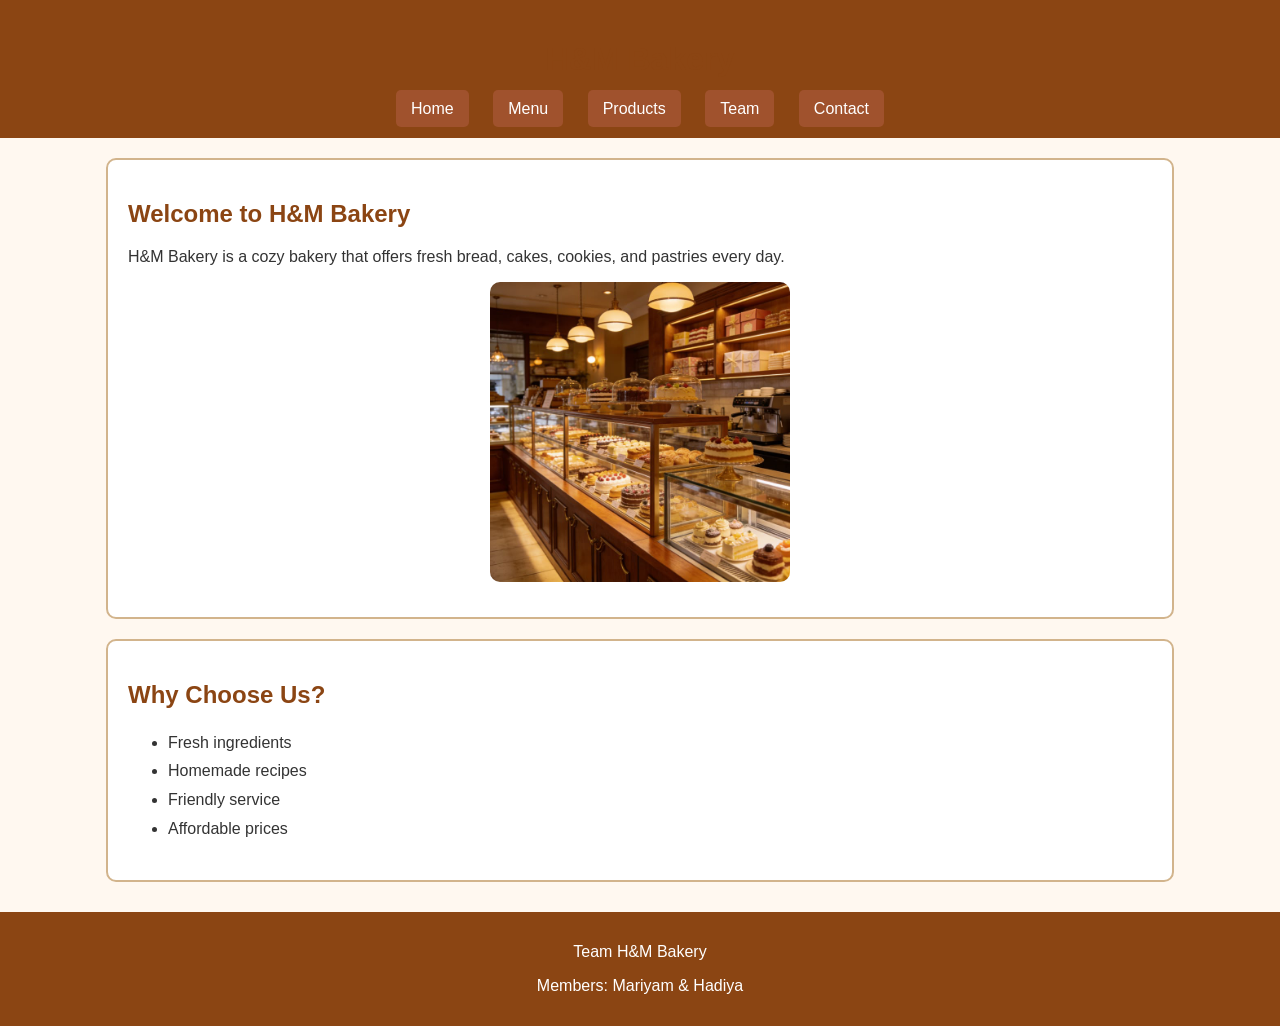
<file: index.html>
<!DOCTYPE html>
<html lang="en">
<head>
    <meta charset="UTF-8">
    <meta name="viewport" content="width=device-width, initial-scale=1.0">
    <title>H&M Bakery - Home</title>

    <link rel="stylesheet" href="css/style.css">
</head>
<body>

<header id="main-header">
    <h1>H&M Bakery</h1>

    <nav class="nav-menu">
        <a href="index.html">Home</a>
        <a href="menu.html">Menu</a>
        <a href="products.html">Products</a>
        <a href="team.html">Team</a>
        <a href="contact.html">Contact</a>
    </nav>
</header>

<section class="card">
    <h2>Welcome to H&M Bakery</h2>

    <p>
        H&M Bakery is a cozy bakery that offers fresh bread,
        cakes, cookies, and pastries every day.
    </p>

    <img src="images/Cake Shop Display Cabinet Creative Design.jpg" alt="Bakery Shop">
</section>

<section class="card">
    <h2>Why Choose Us?</h2>

    <ul>
        <li>Fresh ingredients</li>
        <li>Homemade recipes</li>
        <li>Friendly service</li>
        <li>Affordable prices</li>
    </ul>
</section>

<footer>
    <p>Team H&M Bakery</p>
    <p>Members: Mariyam & Hadiya</p>
</footer>

</body>
</html>
</file>
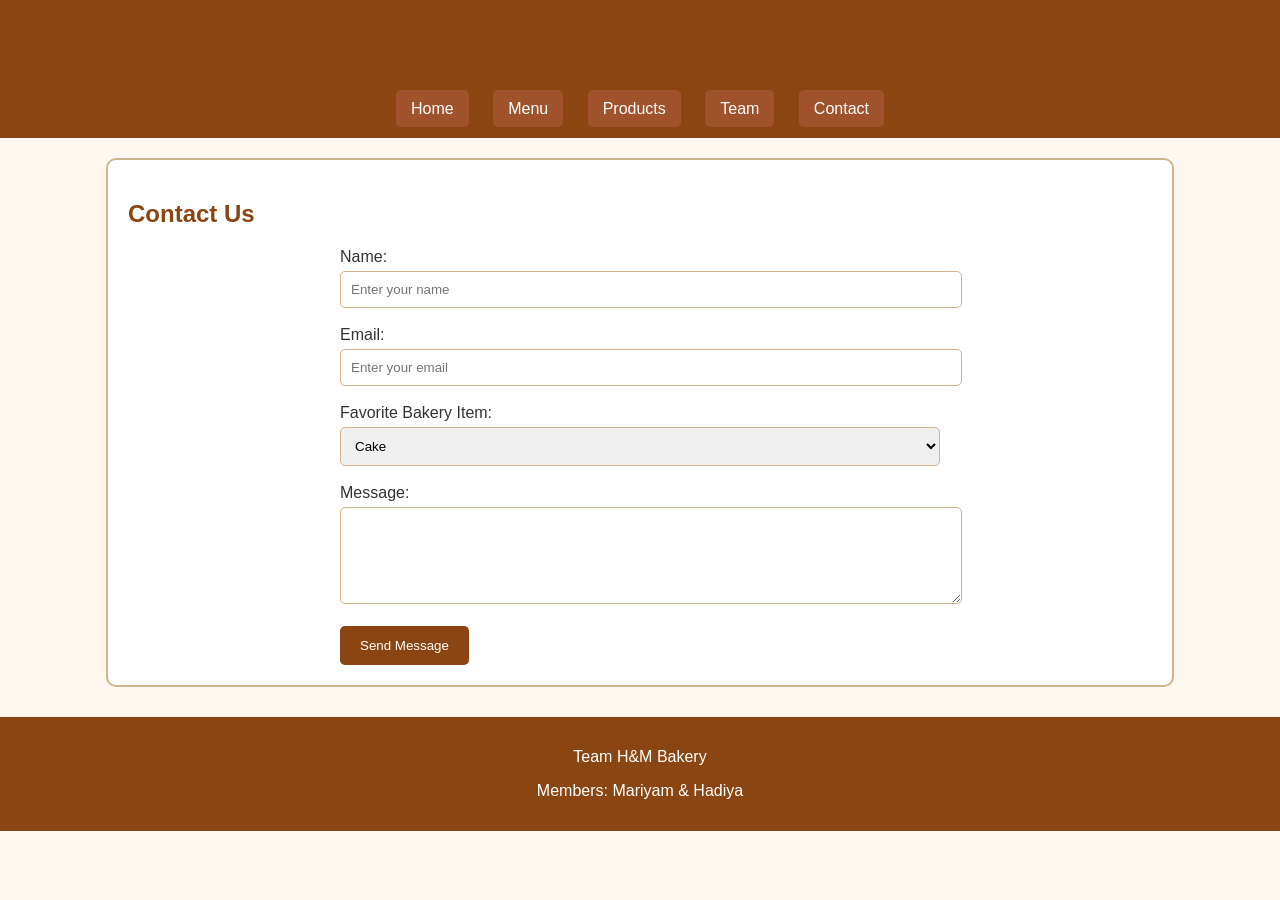
<file: contact.html>
<!DOCTYPE html>
<html lang="en">
<head>
    <meta charset="UTF-8">
    <meta name="viewport" content="width=device-width, initial-scale=1.0">
    <title>H&M Bakery - Contact</title>
    <link rel="stylesheet" href="css/style.css">
</head>
<body>

<header id="main-header">
    <h1>H&M Bakery</h1>

    <nav class="nav-menu">
        <a href="index.html">Home</a>
        <a href="menu.html">Menu</a>
        <a href="products.html">Products</a>
        <a href="team.html">Team</a>
        <a href="contact.html">Contact</a>
    </nav>
</header>

<section class="card">

<h2>Contact Us</h2>

<form id="contact-form">

<label>Name:</label><br>
<input type="text" placeholder="Enter your name"><br><br>

<label>Email:</label><br>
<input type="email" placeholder="Enter your email"><br><br>

<label>Favorite Bakery Item:</label><br>

<select>
    <option>Cake</option>
    <option>Croissant</option>
    <option>Donut</option>
    <option>Cookies</option>
</select>

<br><br>

<label>Message:</label><br>

<textarea rows="5" cols="40"></textarea>

<br><br>

<button type="submit">Send Message</button>

</form>

</section>

<footer>
    <p>Team H&M Bakery</p>
    <p>Members: Mariyam & Hadiya</p>
</footer>

</body>
</html>
</file>
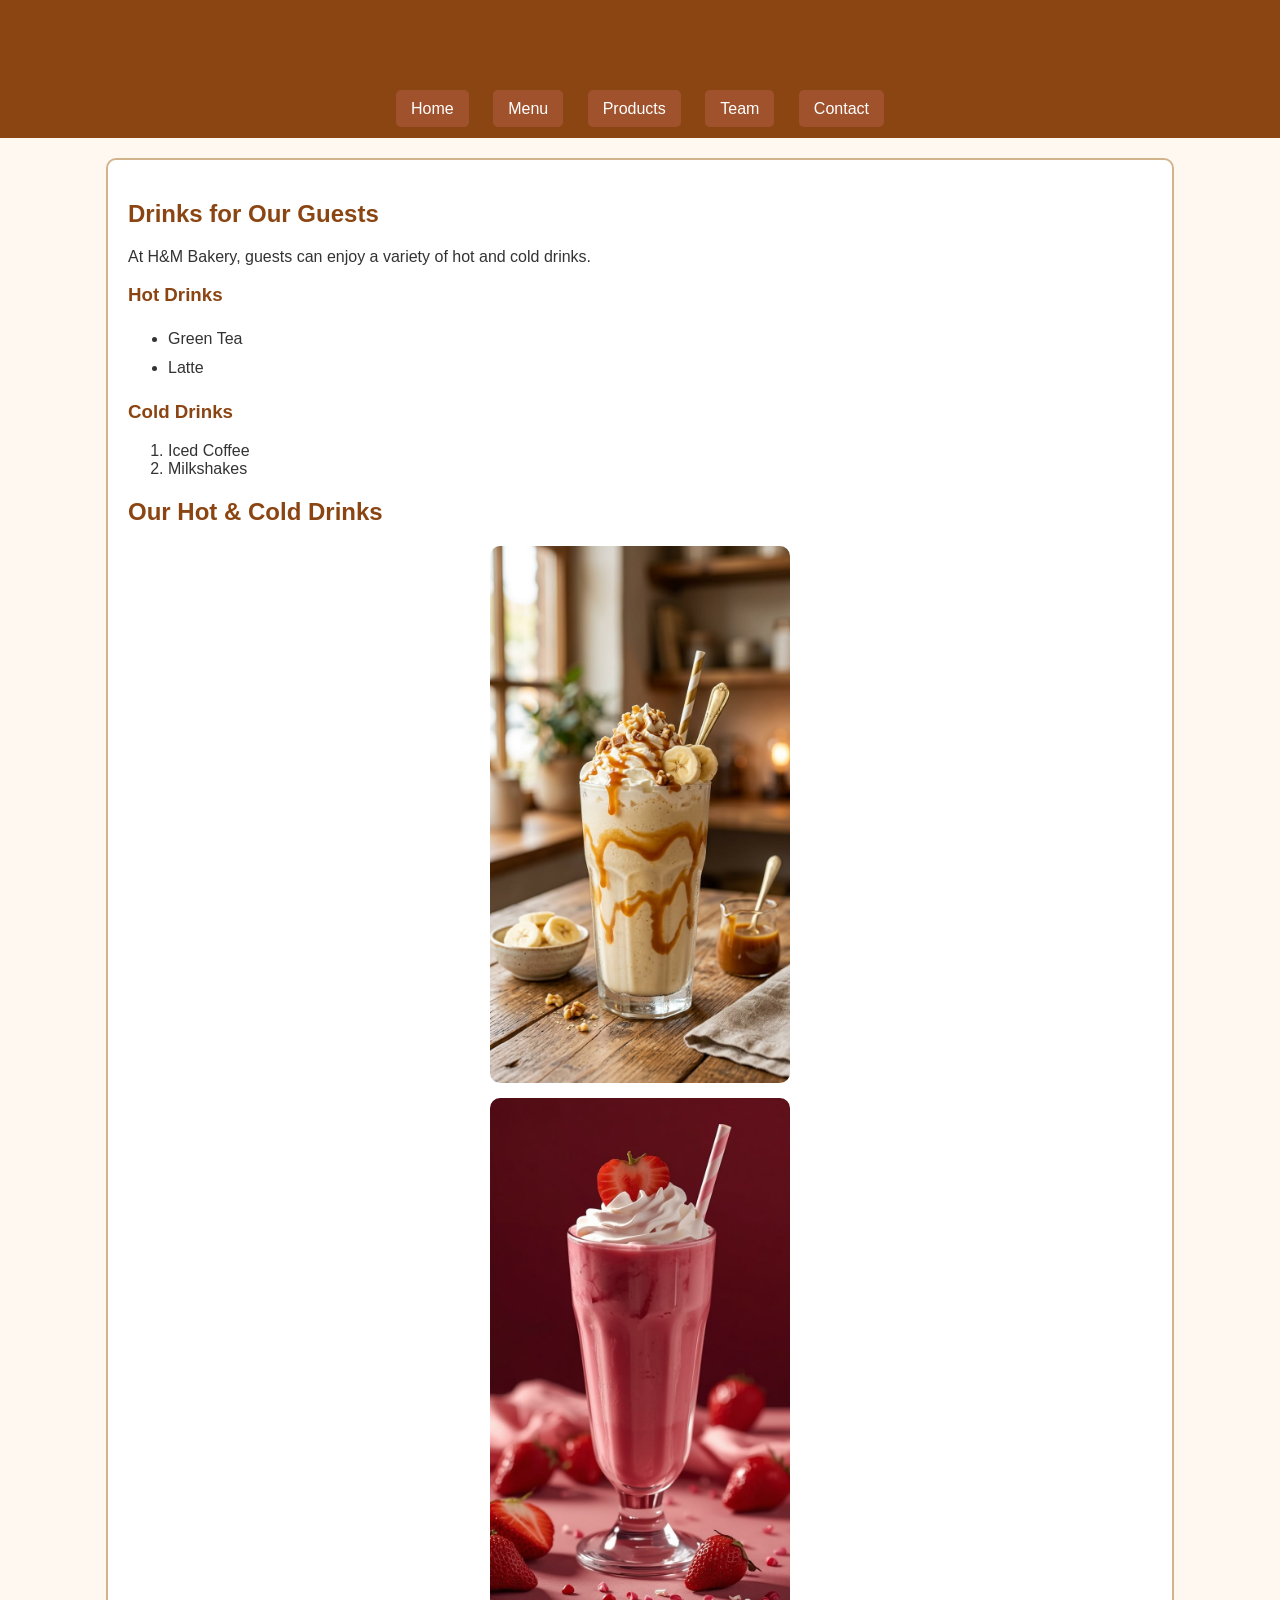
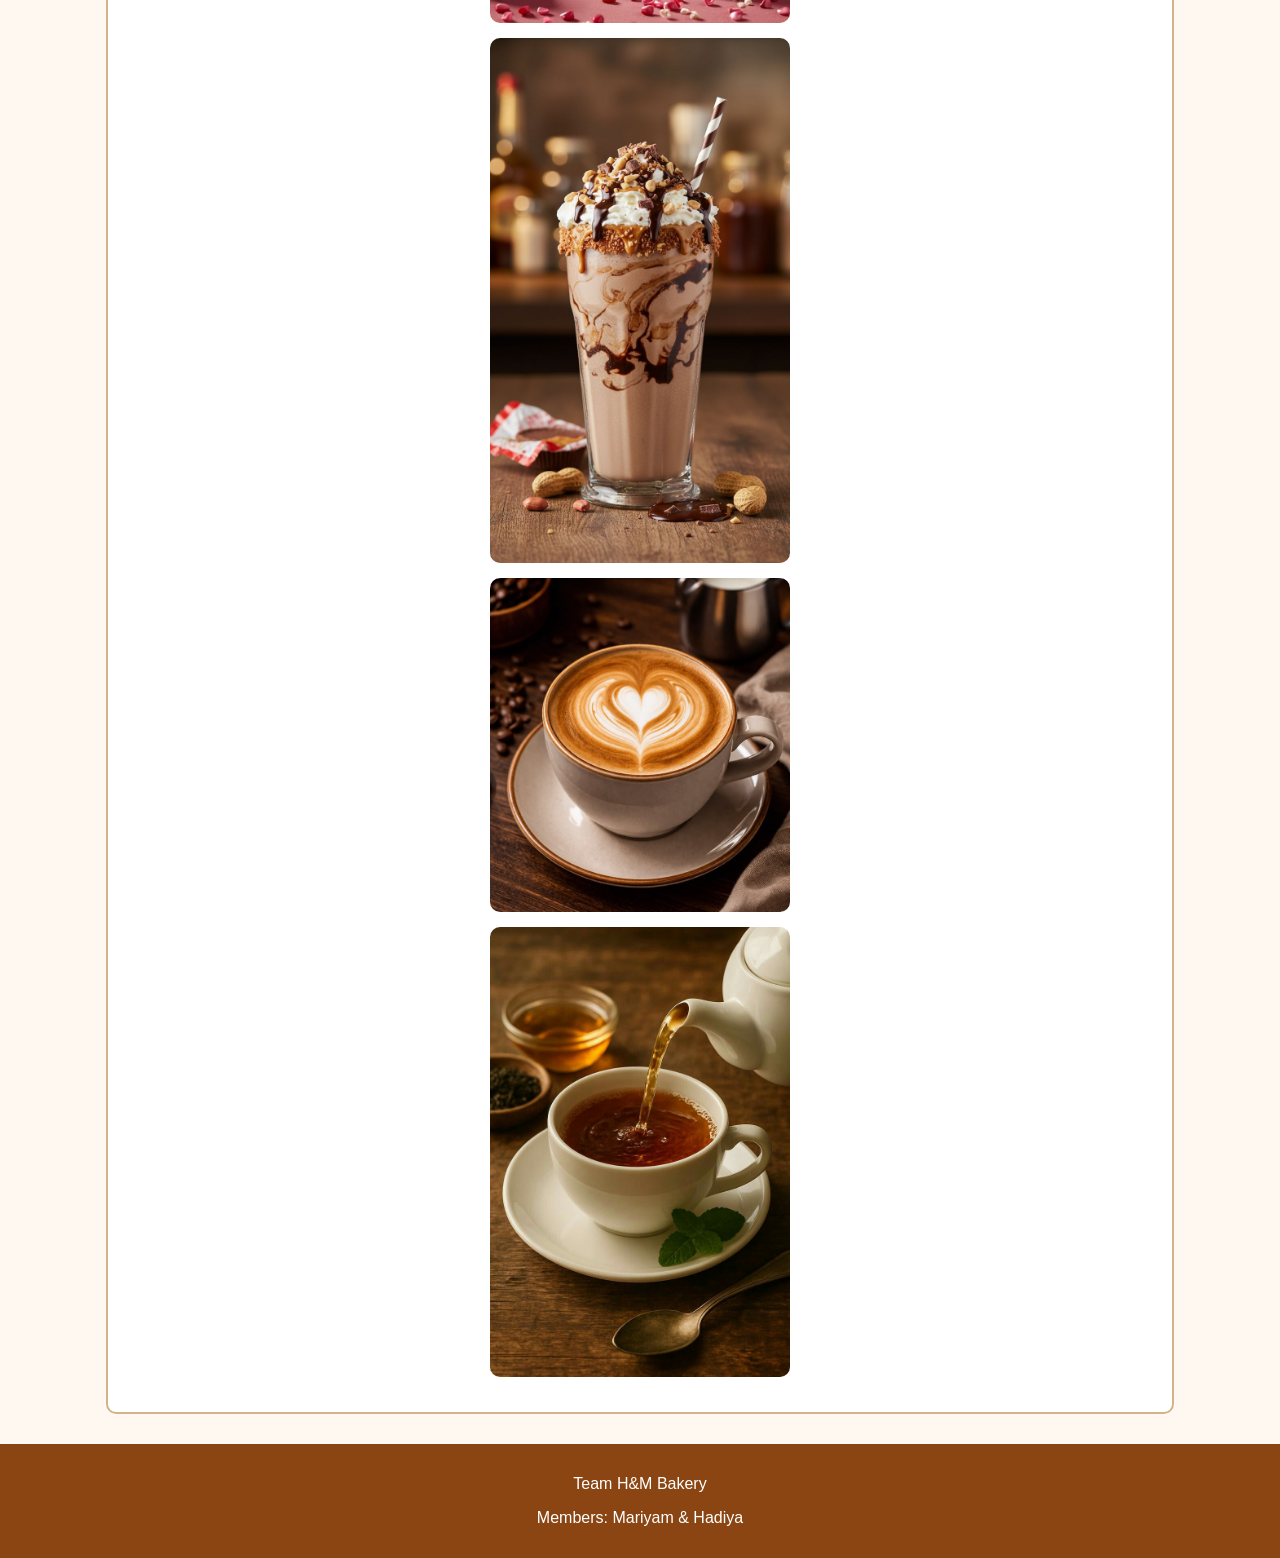
<file: menu.html>
<!DOCTYPE html>
<html lang="en">
<head>
    <meta charset="UTF-8">
    <meta name="viewport" content="width=device-width, initial-scale=1.0">
    <title>H&M Bakery - Menu</title>
    <link rel="stylesheet" href="css/style.css">
</head>
<body>

<header id="main-header">
    <h1>H&M Bakery</h1>

    <nav class="nav-menu">
        <a href="index.html">Home</a>
        <a href="menu.html">Menu</a>
        <a href="products.html">Products</a>
        <a href="team.html">Team</a>
        <a href="contact.html">Contact</a>
    </nav>
</header>

<section class="card">

    <h2>Drinks for Our Guests</h2>

    <p>
        At H&M Bakery, guests can enjoy a variety of hot and cold drinks.
    </p>

    <h3>Hot Drinks</h3>

    <ul>
        <li>Green Tea</li>
        <li>Latte</li>
    </ul>

    <h3>Cold Drinks</h3>

    <ol>
        <li>Iced Coffee</li>
        <li>Milkshakes</li>
    </ol>

    <h2>Our Hot & Cold Drinks</h2>

    <img src="images/Banana Caramel Shake.jpg" alt="Milkshake">

    <img src="images/загрузка (14).jpg" alt="Milkshake">

    <img src="images/Milkshake.jpg" alt="Milkshake">

    <img src="images/coffee lattee.jpg" alt="Coffee Latte">

    <img src="images/Green tea.jpg" alt="Green Tea">

</section>

<footer>
    <p>Team H&M Bakery</p>
    <p>Members: Mariyam & Hadiya</p>
</footer>

</body>
</html>
</file>
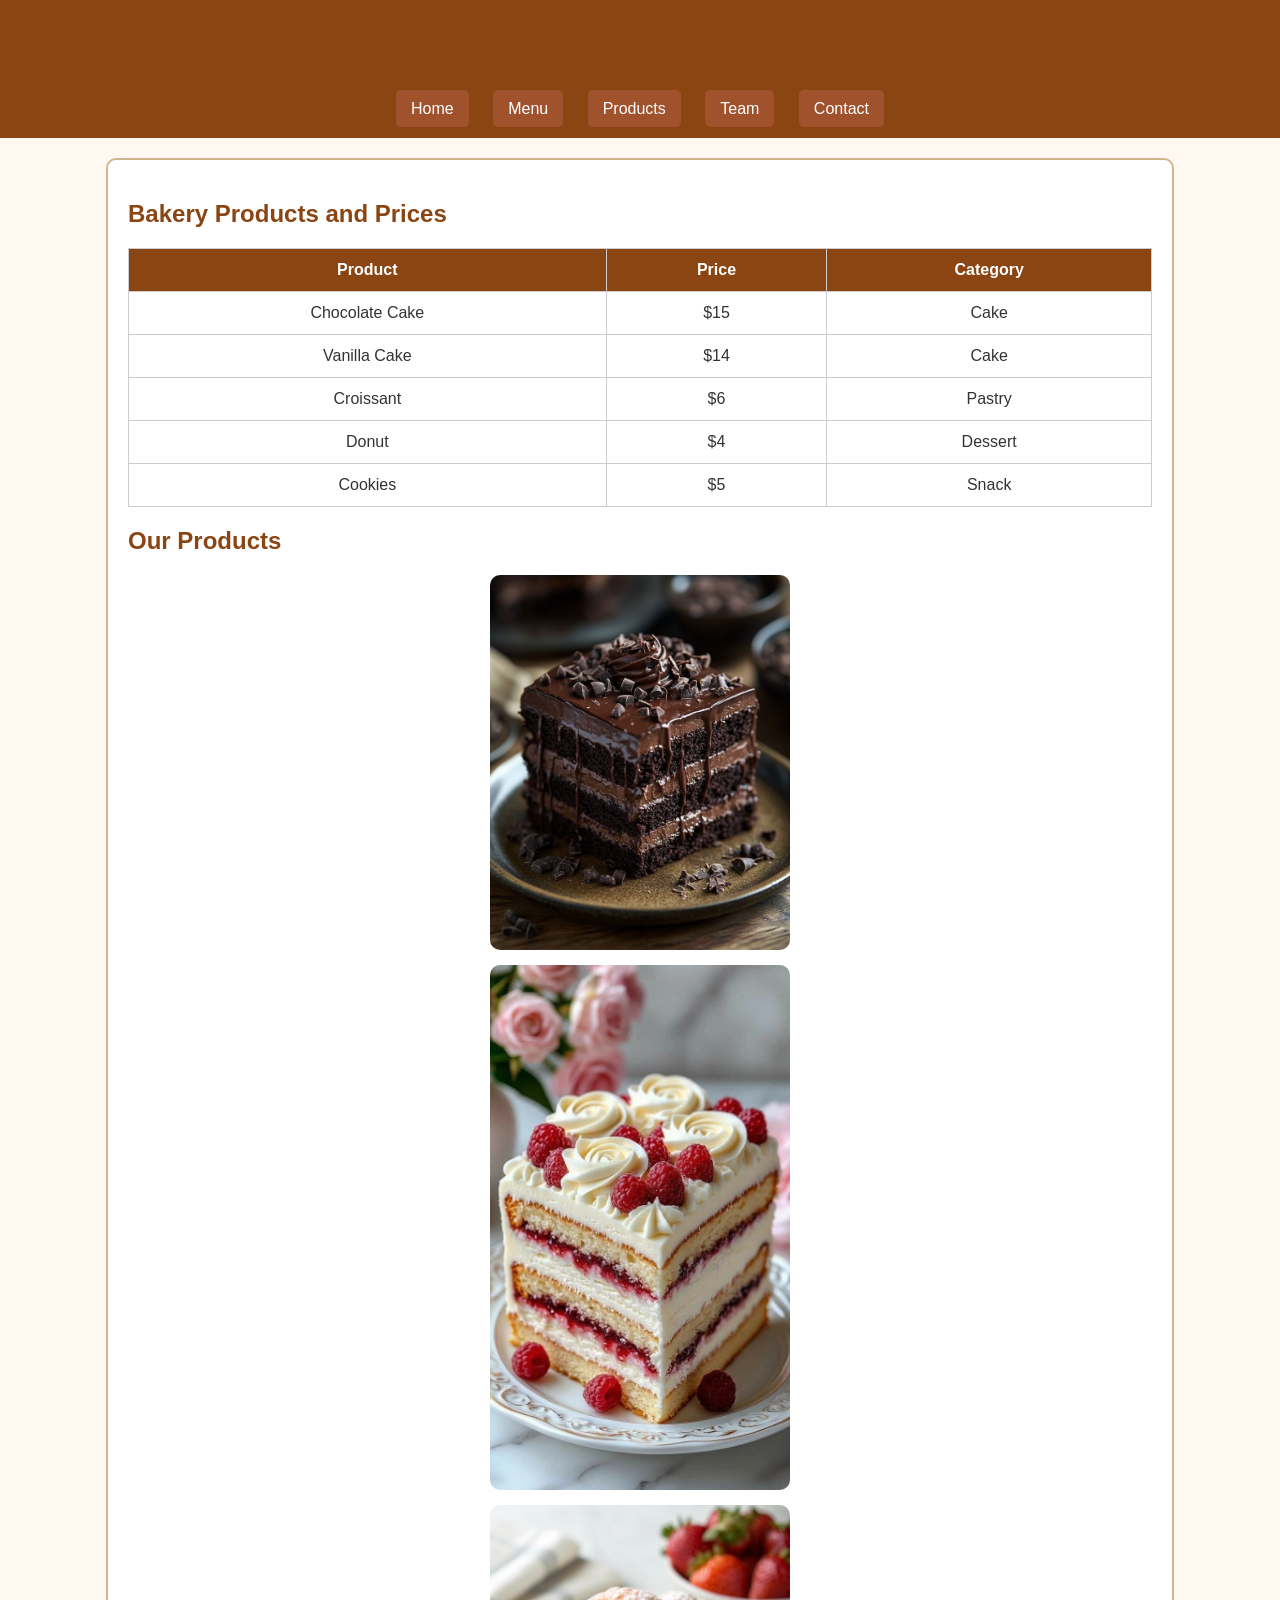
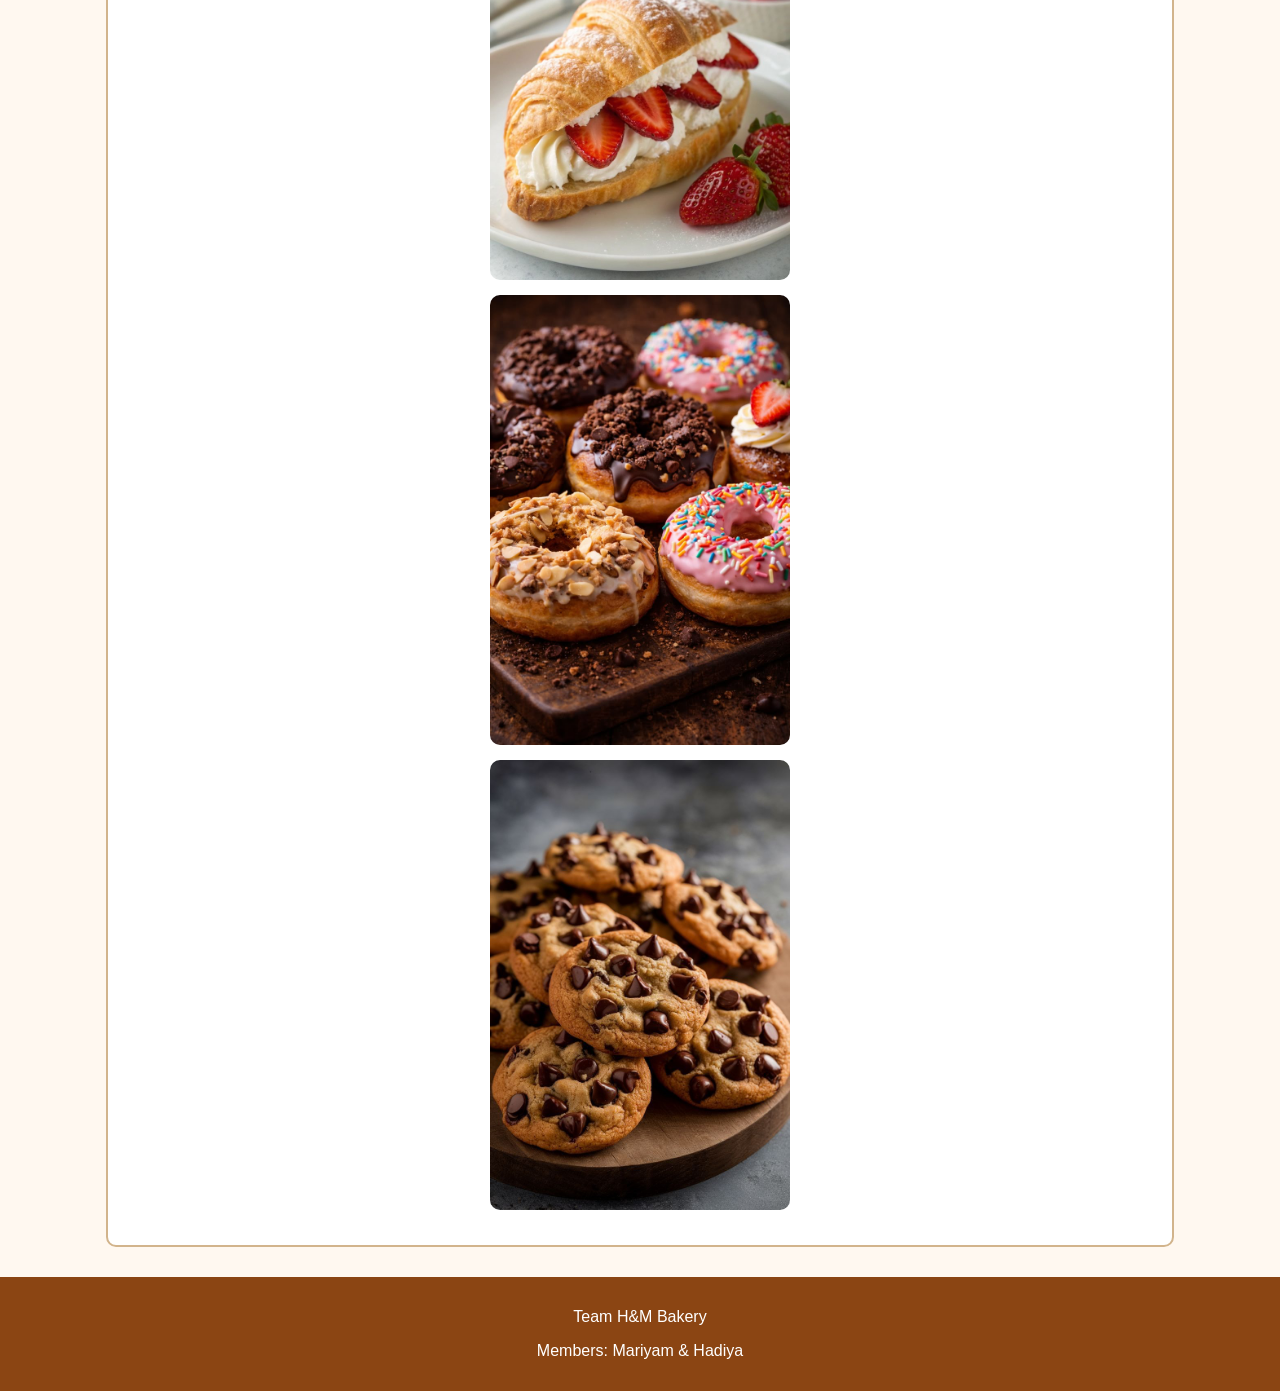
<file: products.html>
<!DOCTYPE html>
<html lang="en">
<head>
    <meta charset="UTF-8">
    <meta name="viewport" content="width=device-width, initial-scale=1.0">
    <title>H&M Bakery - Products</title>
    <link rel="stylesheet" href="css/style.css">
</head>
<body>

<header id="main-header">
    <h1>H&M Bakery</h1>

    <nav class="nav-menu">
        <a href="index.html">Home</a>
        <a href="menu.html">Menu</a>
        <a href="products.html">Products</a>
        <a href="team.html">Team</a>
        <a href="contact.html">Contact</a>
    </nav>
</header>

<section class="card">
    <h2>Bakery Products and Prices</h2>

    <table>
        <tr>
            <th>Product</th>
            <th>Price</th>
            <th>Category</th>
        </tr>

        <tr>
            <td>Chocolate Cake</td>
            <td>$15</td>
            <td>Cake</td>
        </tr>

        <tr>
            <td>Vanilla Cake</td>
            <td>$14</td>
            <td>Cake</td>
        </tr>

        <tr>
            <td>Croissant</td>
            <td>$6</td>
            <td>Pastry</td>
        </tr>

        <tr>
            <td>Donut</td>
            <td>$4</td>
            <td>Dessert</td>
        </tr>

        <tr>
            <td>Cookies</td>
            <td>$5</td>
            <td>Snack</td>
        </tr>
    </table>

    <h2>Our Products</h2>

    <img src="images/загрузка (11).jpg" alt="Chocolate Cake">

    <img src="images/загрузка (13).jpg" alt="Vanilla Cake">

    <img src="images/Strawberry Cream Croissant with Fresh Strawberries.jpg" alt="Croissant">

    <img src="images/National Donut Day Strawberry Matcha Swirled Yeast Delight.jpg" alt="Donut">

    <img src="images/Bolos, Tortas e Sobremesas_ 700 Receitas Incríveis.jpg" alt="Cookies">

</section>

<footer>
    <p>Team H&M Bakery</p>
    <p>Members: Mariyam & Hadiya</p>
</footer>

</body>
</html>
</file>
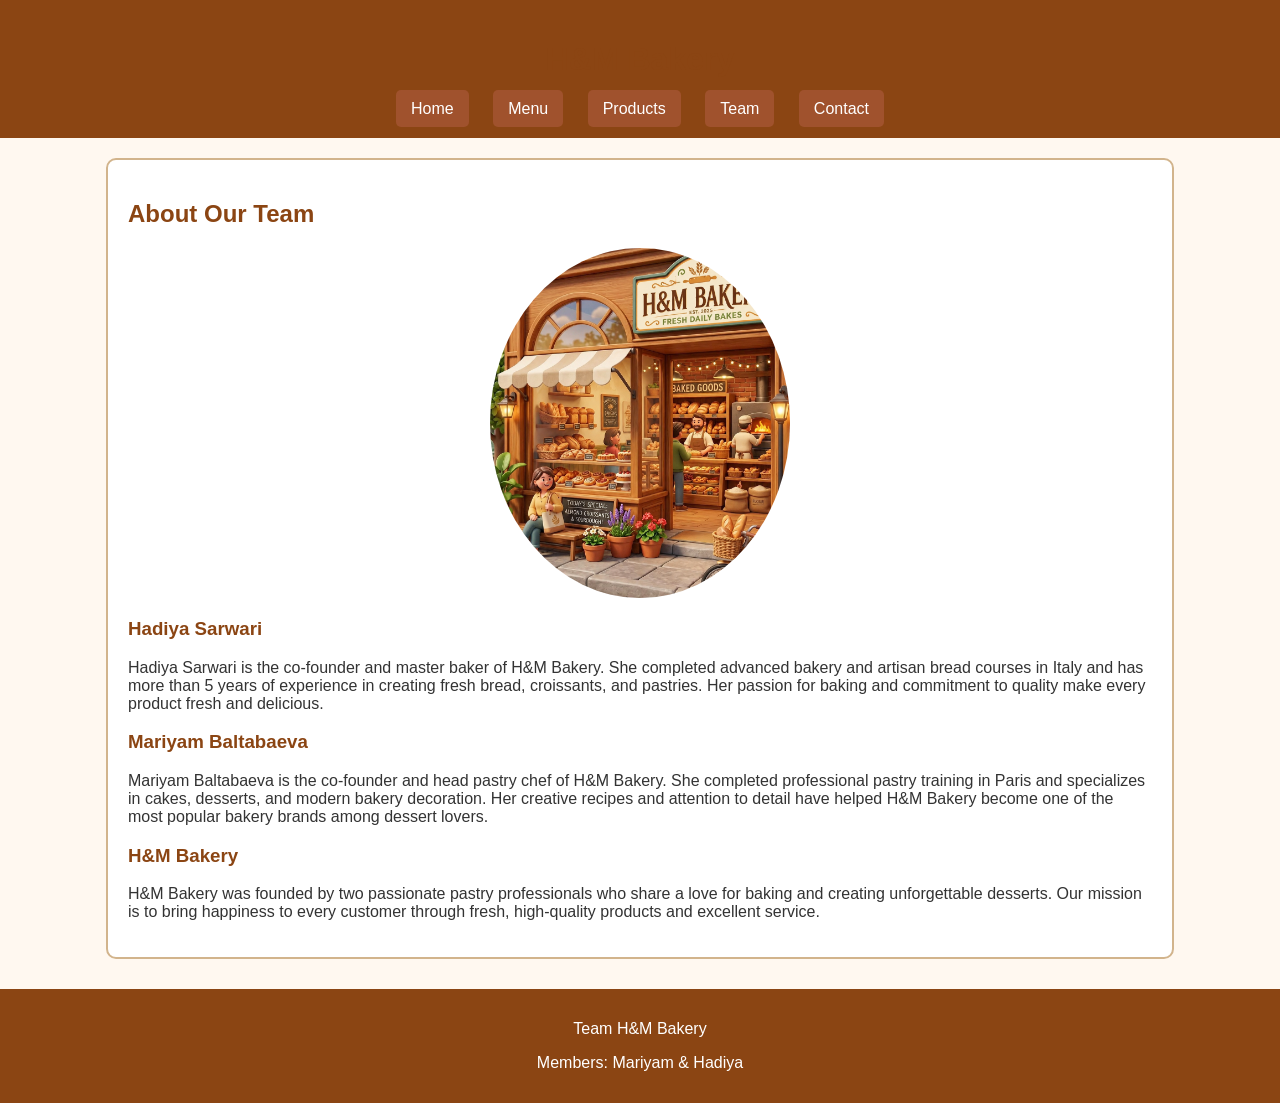
<file: team.html>
<!DOCTYPE html>
<html lang="en">
<head>
    <meta charset="UTF-8">
    <meta name="viewport" content="width=device-width, initial-scale=1.0">
    <title>H&M Bakery - Team</title>
    <link rel="stylesheet" href="css/style.css">
</head>
<body>

<header id="main-header">
    <h1>H&M Bakery</h1>

    <nav class="nav-menu">
        <a href="index.html">Home</a>
        <a href="menu.html">Menu</a>
        <a href="products.html">Products</a>
        <a href="team.html">Team</a>
        <a href="contact.html">Contact</a>
    </nav>
</header>

<section class="card">
    <h2>About Our Team</h2>

    <img class="profile-img"
    src="images/Bakery.png"
    alt="H&M Bakery">


<h3>Hadiya Sarwari</h3>

<p>
Hadiya Sarwari is the co-founder and master baker of H&M Bakery.
She completed advanced bakery and artisan bread courses in Italy and has
more than 5 years of experience in creating fresh bread, croissants, and
pastries. Her passion for baking and commitment to quality make every
product fresh and delicious.
</p>

<h3>Mariyam Baltabaeva</h3>

<p>
Mariyam Baltabaeva is the co-founder and head pastry chef of H&M Bakery.
She completed professional pastry training in Paris and specializes in
cakes, desserts, and modern bakery decoration. Her creative recipes and
attention to detail have helped H&M Bakery become one of the most popular
bakery brands among dessert lovers.
</p>

<h3>H&M Bakery</h3>
<p>
H&M Bakery was founded by two passionate pastry professionals who share a
love for baking and creating unforgettable desserts. Our mission is to
bring happiness to every customer through fresh, high-quality products and
excellent service.
</p>

</section>

<footer>
    <p>Team H&M Bakery</p>
    <p>Members: Mariyam & Hadiya</p>
</footer>

</body>
</html>
</file>
<file: css/style.css>
body {
    font-family: Arial, sans-serif;
    background-color: #fff8f0;
    color: #333;
    margin: 0;
    padding: 0;
}

#main-header {
    background-color: #8B4513;
    color: white;
    text-align: center;
    padding: 20px;
}

.nav-menu {
    margin-top: 15px;
}

.nav-menu a {
    color: white;
    text-decoration: none;
    margin: 10px;
    padding: 10px 15px;
    background-color: #A0522D;
    border-radius: 5px;
}

.nav-menu a:hover {
    background-color: #CD853F;
}

.card {
    background-color: white;
    width: 80%;
    margin: 20px auto;
    padding: 20px;
    border: 2px solid #D2B48C;
    border-radius: 10px;
}

.card img {
    width: 70%;
    max-width: 300px;
    display: block;
    margin: 15px auto;
    border-radius: 10px;
}

h1, h2, h3 {
    color: #8B4513;
}

ul {
    line-height: 1.8;
}

footer {
    background-color: #8B4513;
    color: white;
    text-align: center;
    padding: 15px;
    margin-top: 30px;
}
table {
    width: 100%;
    border-collapse: collapse;
    margin-top: 20px;
}

th {
    background-color: #8B4513;
    color: white;
}

th, td {
    border: 1px solid #ccc;
    padding: 12px;
    text-align: center;
}
.card .profile-img {
    width: 500px;
    height: 350px;
    object-fit: cover;
    border-radius: 50%;
    display: block;
    margin: 20px auto;
}
#contact-form {
    max-width: 600px;
    margin: auto;
}

input,
select,
textarea {
    width: 100%;
    padding: 10px;
    margin-top: 5px;
    border: 1px solid #D2B48C;
    border-radius: 5px;
}

button {
    background-color: #8B4513;
    color: white;
    border: none;
    padding: 12px 20px;
    border-radius: 5px;
    cursor: pointer;
}

button:hover {
    background-color: #CD853F;
}
</file>
